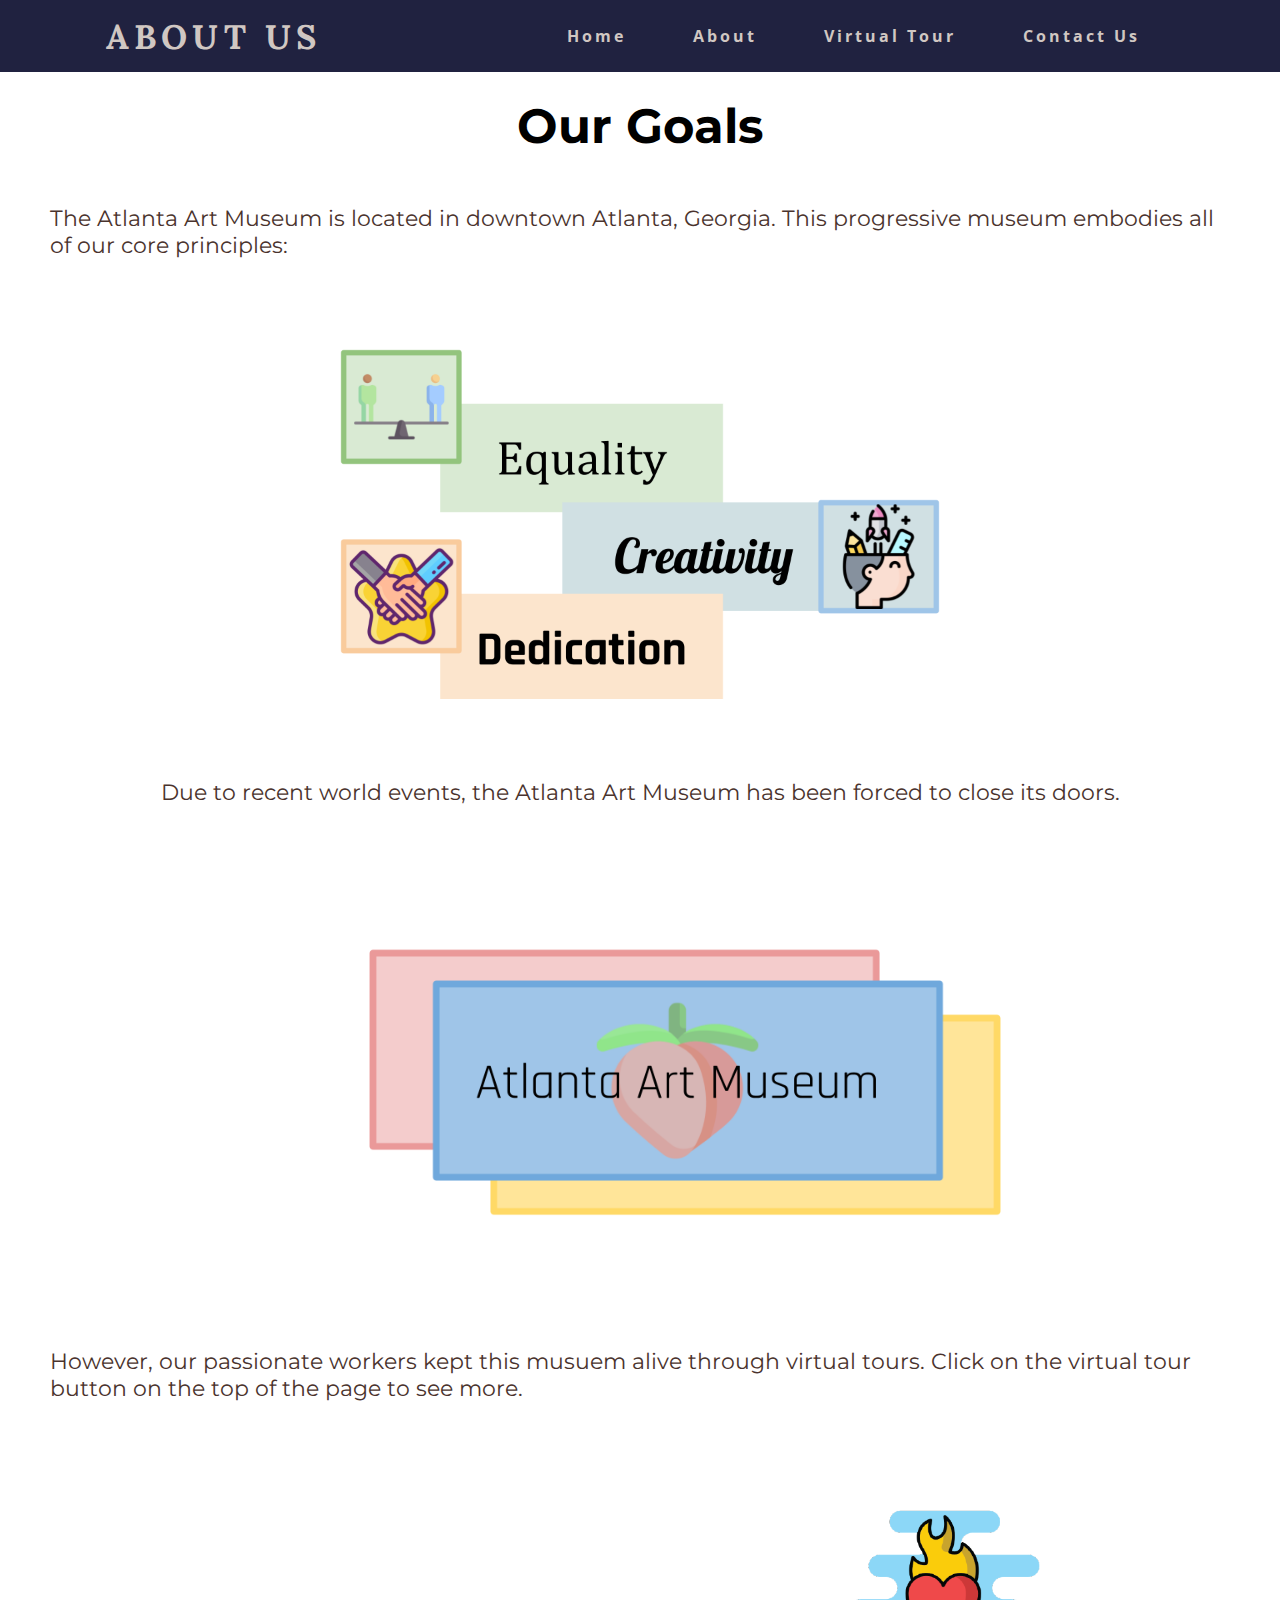
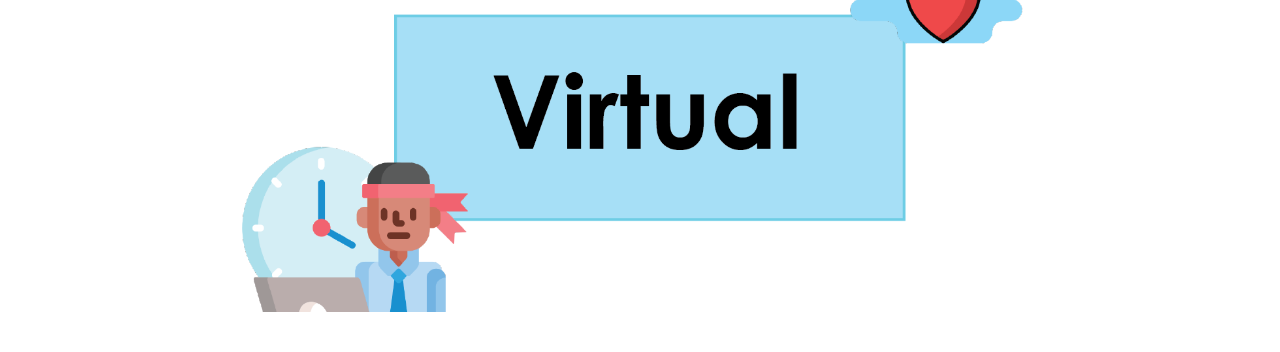
<file: about.html>
<!DOCTYPE html>
<html lang="en">
<head>
    <meta charset="UTF-8">
    <meta http-equiv="X-UA-Compatible" content="IE=edge">
    <meta name="viewport" content="width=device-width, initial-scale=1.0">
    <link href="https://fonts.googleapis.com/css2?family=Lora:ital,wght@1,600&family=Open+Sans:wght@600&display=swap" rel="stylesheet">
    <link href="https://fonts.googleapis.com/css2?family=Montserrat:wght@600&display=swap" rel="stylesheet">
    <link rel="stylesheet" href="style.css">
    <title>Virtual Art Museum</title>
</head>
<body class="aboutBody">
    <nav>
        <div class="logo">
            <h1>About Us</h1>
        </div>

        <ul class="navlinks">
            <li>
                <a href="index.html">Home</a>
            </li>

            <li>
                <a href="about.html">About</a>
            </li>

            <li>
                <a href="Virtual_Tour.html">Virtual Tour</a>
            </li>

            <li>
                <a href="Contact.html">Contact Us</a>
            </li>
        </ul>
        <div class="burger">
            <div class="line1"></div>
            <div class="line2"></div>
            <div class="line3"></div>
        </div>

    </nav>

    <h1 class="aboutUsTitle">
        <center>
        Our Goals
        </center>
    </h1>




    <div class="para1">
        <p class="aboutUsParagraph">
            <right>
                The Atlanta Art Museum is located in downtown Atlanta, Georgia. This progressive museum embodies all of our core principles:
            </right>
        </p>
        
    </div>
    <div class="slogan">
        <img src="images/2slogan2.png" alt="">
    </div>

    <div class="para2">
        <p class="aboutUsParagraph2">
            Due to recent world events, the Atlanta Art Museum has been forced to close its doors.                               
        </p>
    </div>


    <div class="slogan2">
        <center>
        <img src="images/slogan2v6.png" alt="">
        </center>
    </div>


    <div class="para3">
        <p class="aboutUsParagraph2">
            However, our passionate workers kept this musuem alive through virtual tours. Click on the virtual tour button on the top of the page to see more.                           
        </p>
    </div>

    <div class="slogan3">
        <center>
        <img src="images/slogan3v3.png" alt="">
        </center>
    </div>



    <script src="app.js"></script>
</body>
</html>
</file>
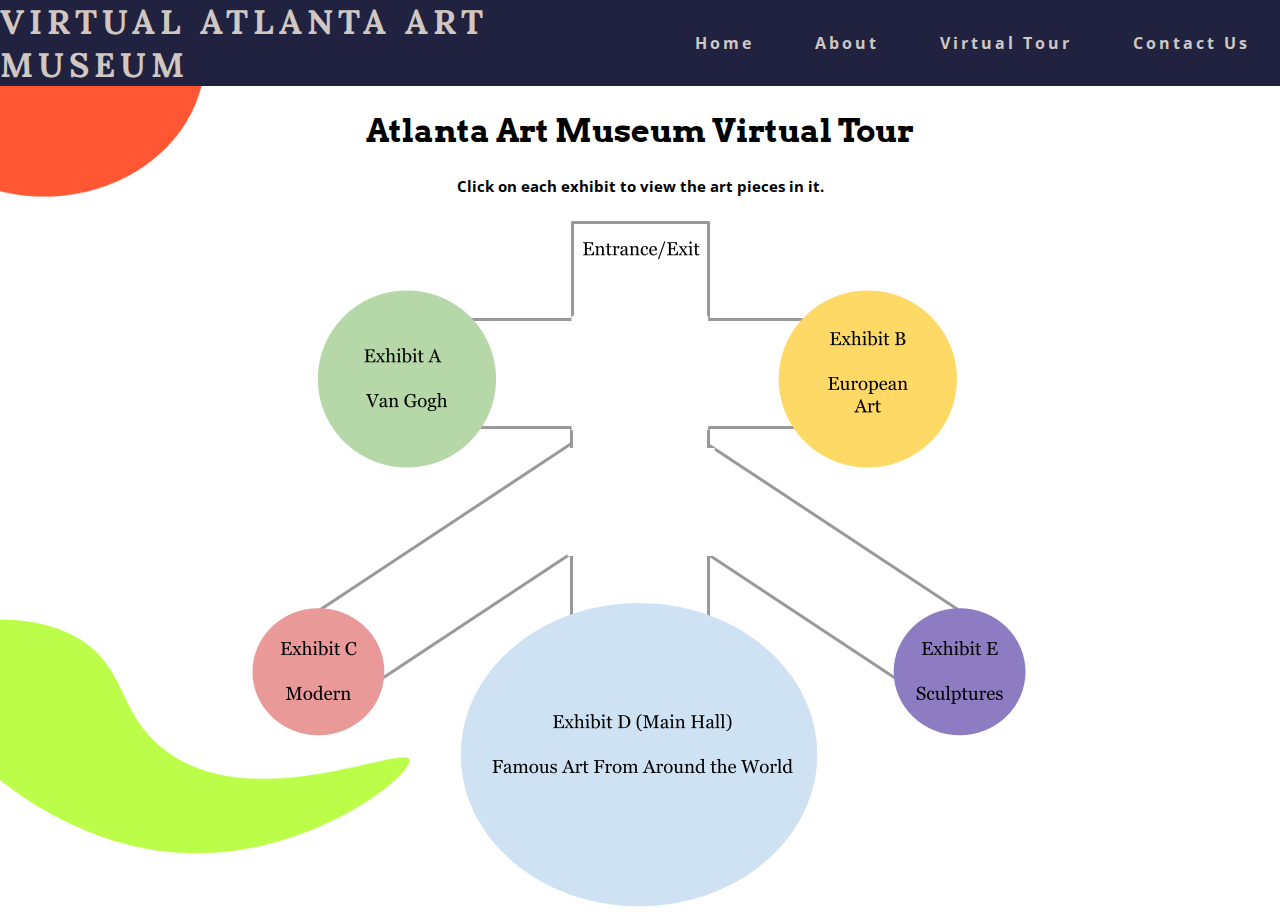
<file: Virtual_Tour.html>
<!DOCTYPE html>
<html lang="en">
<head>
    <meta charset="UTF-8">
    <meta http-equiv="X-UA-Compatible" content="IE=edge">
    <meta name="viewport" content="width=device-width, initial-scale=1.0">
    <link href="https://fonts.googleapis.com/css2?family=Lora:ital,wght@1,600&family=Open+Sans:wght@600&display=swap" rel="stylesheet">
    <link href="https://fonts.googleapis.com/css2?family=Sora:wght@600;800&display=swap" rel="stylesheet">
    <link href="https://fonts.googleapis.com/css2?family=Titillium+Web:wght@200&display=swap" rel="stylesheet">
    <link href="https://fonts.googleapis.com/css2?family=Arvo&display=swap" rel="stylesheet">
    <link rel="stylesheet" href="style.css">
    <title>Virtual Art Museum</title>
</head>
<body class="virtualtourbody">
    <nav>
        <div class="logo">
            <h1>Virtual Atlanta Art Museum</h1>
        </div>

        <ul class="navlinks">
            <li>
                <a href="index.html">Home</a>
            </li>

            <li>
                <a href="about.html">About</a>
            </li>

            <li>
                <a href="Virtual_Tour.html">Virtual Tour</a>
            </li>

            <li>
                <a href="Contact.html">Contact Us</a>
            </li>
        </ul>
        <div class="burger">
            <div class="line1"></div>
            <div class="line2"></div>
            <div class="line3"></div>
        </div>

    </nav>
    <h1 class="VirtualTourTitle">
        <center>
        Atlanta Art Museum Virtual Tour
        </center>
    </h1>
    <h2 class="VirtualTourGuide">
        <center>
        Click on each exhibit to view the art pieces in it.
        </center>
    </h2>


<div class="mapIMG"> 
        <img src="images/map.png" alt="VTMap" usemap="#MuseumMap">
</div>
    <map name="MuseumMap">
        <area shape="circle" coords="246,182,85" alt="ExhibitA" href="ExhibitA.html">
        <area shape="circle" coords="708,179,85" alt="ExhibitB" href="ExhibitB.html">
        <area shape="circle" coords="156,476,65" alt="ExhibitC" href="ExhibitC.html">
        <area shape="circle" coords="480,565,160" alt="ExhibitD" href="ExhibitD.html">
        <area shape="circle" coords="798,476,65" alt="ExhibitE" href="ExhibitE.html">
    </map>


    <script src="app.js"></script>
</body>
</html>
</file>
<file: style.css>
*{
    margin:0px;
    padding:0px;
    box-sizing: border-box;
}

nav{
    display: flex;
    justify-content: space-around;
    align-items: center;
    min-height: 8vh;
    font-family: 'Lora', serif;
    background-color: #202240;
    z-index: 2;
}

.logo{
    color:	#D0C7C2;
    text-transform: uppercase;
    letter-spacing: 0.313rem;
    font-size: 1.063rem;
}

.navlinks{
    display: flex;
    justify-content: space-around;
    width: 40rem;
    font-family: 'Open Sans', sans-serif;
}

.navlinks li{
    list-style: none;
}
.navlinks a{
    color:	#D0C7C2;
    text-decoration: none;
    letter-spacing: 0.188rem;
    font-weight: bold;
}

.navlinks a:hover{
    color: white;
}

.navlinks a::after{
    content: '';
    position: absolute;
    
}

p{
    font-size: 1.875rem;
}

::-webkit-scrollbar {
    width: .5vw;
}

::-webkit-scrollbar-track {
    background-color: #ffffff;
}

::-webkit-scrollbar-thumb {
    background-color: #4c3c3c;
    border-radius: 100vw;
}

.burger div{
    width: 2.188rem;
    height: 0.188rem;
    background-color: rgb(109, 39, 39);
    margin: 0.438rem;
    border-radius: 1.25rem;
}

body{
    background-color: white;
    z-index: 1;
}


.burger{
    display: none;
    cursor: pointer;
}


@media screen and (max-width:768px) {
    html body{
        overflow-x: hidden;
    }
    
    .navlinks{
        position: absolute;
        right: 0px;
        height: 80vh;
        top: 8vh;
        background-color: #c5aa6a;
        display: flex;
        flex-direction: column;
        align-items: center;
        width: 29%;
        transform: translateX(100%);
        transition: transform 0.5s ease-in; 
        justify-content: space-around;
        z-index: 2;
        overflow-x: hidden;
    }

    .burger{
        display: block;
        overflow-x: hidden;
    }

}

.nav-active{
    transform: translateX(0%);
}


.slideshow{
    width: 100%;
    height: 92vh;
    position: relative;
    overflow: hidden;  
    z-index: 1;
}

.slideshow-item{
    width: inherit;
    height: inherit;
    position: absolute;
    opacity: 0;
    animation: cycleImages 31s infinite ;
}

.slideshow-item img{
    display: flex;
    width: 100%;
    height: 100%;
    object-fit: cover;

}

.slideshow-item:nth-child(1),
.slideshow-item:nth-child(1) img{
    animation-delay: 0s;
}

.slideshow-item:nth-child(2),
.slideshow-item:nth-child(2) img{
    animation-delay: 10s;
}

.slideshow-item:nth-child(3),
.slideshow-item:nth-child(3) img{
    animation-delay: 20s;
}


@keyframes cycleImages{
    25%{
        opacity: 1;

    }
    40%{
        opacity: 0;

    }
}

@keyframes zoom{
    100%{
        transform: scale(1.3);
    }
}

.slideshow-item img{
    justify-self: center;  
}

.Title{
    font-size: 2rem;
    font-family: 'Arvo', serif;
    color: black;
    animation: fadeIn linear 3s;
    -webkit-animation: fadeIn linear 3s;
    -moz-animation: fadeIn linear 3s;
    -o-animation: fadeIn linear 3s;
    -ms-animation: fadeIn linear 3s;
    margin-top: 55px;
}

.IntroPageParagraph p{
   font-size: 1.25rem;
   font-family: 'Titillium Web', sans-serif;
   color: black;
   animation: fadeIn linear 3s;
  -webkit-animation: fadeIn linear 3s;
  -moz-animation: fadeIn linear 3;
  -o-animation: fadeIn linear 3s;
  -ms-animation: fadeIn linear 3s; 
  text-align: center;
  line-height: 1.6;
}

.IntroPageParagraph{
    margin-top: 30px;
    margin-bottom: 30px;
    margin-left: 130px;
    margin-right: 130px;
}

.IntroPics{
  margin: 0 auto;
  text-align: center;
  margin-bottom: 60px;
}

.aboutUsTitle{
    font-family: 'Open Sans', sans-serif;
    color: black;
    font-size: 25px;
    margin-top: 25px;
    animation: fadeIn linear 3s;
  -webkit-animation: fadeIn linear 3s;
  -moz-animation: fadeIn linear 3s;
  -o-animation: fadeIn linear 3s;
  -ms-animation: fadeIn linear 3s;
}




.aboutUsParagraph{
    font-family: 'Montserrat', sans-serif;
    color: #4A332D;
    font-size: 1.375rem;
    display: flex;
    justify-content: center;
    margin-bottom: 10px;
    margin-left: 50px;
    margin-right: 50px;
    margin-top: 50px;
    animation: fadeIn linear 3s;
  -webkit-animation: fadeIn linear 3s;
  -moz-animation: fadeIn linear 3s;
  -o-animation: fadeIn linear 3s;
  -ms-animation: fadeIn linear 3s;
    
}

.aboutUsParagraph2{
    font-family: 'Montserrat', sans-serif;
    color: #4A332D;
    font-size: 1.375rem;
    display: flex;
    justify-content: center;
    margin-bottom: 20px;
    margin-left: 50px;
    margin-right: 50px;
    margin-top: 20px;
    animation: fadeIn linear 3s;
  -webkit-animation: fadeIn linear 3s;
  -moz-animation: fadeIn linear 3s;
  -o-animation: fadeIn linear 3s;
  -ms-animation: fadeIn linear 3s;
}
.para2{
    margin-top: 5em;
    margin-bottom: 5em;
}

.aboutUsParagraph3{
    font-family: 'Montserrat', sans-serif;
    color: #4A332D;
    font-size: 1.375rem;
    display: flex;
    justify-content: center;
    margin-bottom: 20px;
    margin-left: 50px;
    margin-right: 50px;
    margin-top: 20px;
    animation: fadeIn linear 3s;
  -webkit-animation: fadeIn linear 3s;
  -moz-animation: fadeIn linear 3s;
  -o-animation: fadeIn linear 3s;
  -ms-animation: fadeIn linear 3s;
}

.para3{
    margin-bottom: 5em;
    margin-top: 2em;
}


.slogan img{
    display: block;
    display: flex;
    margin: 0 auto;
    width: 50em;
    padding: 5em;
    animation: fadeIn linear 3s;
    -webkit-animation: fadeIn linear 3s;
    -moz-animation: fadeIn linear 3s;
    -o-animation: fadeIn linear 3s;
    -ms-animation: fadeIn linear 3s;
}

.slogan{
    height: 430px;
    overflow:hidden;
}
  
.contactBody{
    background-image: url(images/try21.png);
    background-repeat: no-repeat;
    background-size: cover;
    overflow-x: hidden;
}

.aboutUsTitle{
    font-family: 'Montserrat', sans-serif;
    font-size: 3em;
}

.slogan2 img{display: block;
    display: block;
    display: flex;
    margin: 0 auto;
    width: 50em;
    animation: fadeIn linear 3s;
  -webkit-animation: fadeIn linear 3s;
  -moz-animation: fadeIn linear 3s;
  -o-animation: fadeIn linear 3s;
  -ms-animation: fadeIn linear 3s;

}

.slogan2{
    height: 430px;
    overflow:hidden;
    animation: fadeIn linear 3s;
  -webkit-animation: fadeIn linear 3s;
  -moz-animation: fadeIn linear 3s;
  -o-animation: fadeIn linear 3s;
  -ms-animation: fadeIn linear 3s;
}

.slogan3{
    height: 430px;
    overflow:hidden;
    margin-bottom: 2.5em;
    animation: fadeIn linear 3s;
  -webkit-animation: fadeIn linear 3s;
  -moz-animation: fadeIn linear 3s;
  -o-animation: fadeIn linear 3s;
  -ms-animation: fadeIn linear 3s;
    
}

.slogan3 img{
    display: block;
    display: flex;
    margin: 0 auto;
    width: 50em;
    animation: fadeIn linear 3s;
  -webkit-animation: fadeIn linear 3s;
  -moz-animation: fadeIn linear 3s;
  -o-animation: fadeIn linear 3s;
  -ms-animation: fadeIn linear 3s;
}

input[type=text], select, textarea {
    width: 100%; /* Full width */
    padding: 12px; /* Some padding */ 
    border: 1px solid #ccc; /* Gray border */
    border-radius: 4px; /* Rounded borders */
    box-sizing: border-box; /* Make sure that padding and width stays in place */
    margin-top: 6px; /* Add a top margin */
    margin-bottom: 16px; /* Bottom margin */
    resize: vertical /* Allow the user to vertically resize the textarea (not horizontally) */
  }
  
                    
 



/* Style inputs with type="text", select elements and textareas */
input[type=text], select, textarea {
    width: 100%; /* Full width */
    padding: 12px; /* Some padding */ 
    border: 1px solid #ccc; /* Gray border */
    border-radius: 4px; /* Rounded borders */
    box-sizing: border-box; /* Make sure that padding and width stays in place */
    margin-top: 6px; /* Add a top margin */
    margin-bottom: 16px; /* Bottom margin */
    resize: vertical /* Allow the user to vertically resize the textarea (not horizontally) */
  }

  .VirtualTourTitle{
    font-family: 'Arvo', serif;
    color: black;
    font-size: 2rem;
    margin-top: 25px;
    

  }

  .VirtualTourGuide{
      font-family:  'Open Sans', sans-serif;
      color: black;
      margin-top: 25px;
      font-size: 15px;


  }

  .map{
      margin-bottom: 2.5em;
  }


.virtualtourbody{
    background-image: url(images/Artboard\ 1.png);
    background-size: cover;
    background-repeat: no-repeat;
    background-attachment: fixed;
}

.mapIMG{
    width: 50em;
    margin: 0 auto;
    display: flex;
    justify-content: center;
}


.ExhibitA{
    text-align: center;
    font-family: 'Martel', serif;
    font-size: 20px;
    color: black;
    animation: fadeIn linear 3s;
    -webkit-animation: fadeIn linear 3s;
    -moz-animation: fadeIn linear 3s;
    -o-animation: fadeIn linear 3s;
    -ms-animation: fadeIn linear 3s;
    margin-bottom: 25px;
    margin-top: 25px;
  

}
.vanGoghImages{ 
    margin: 50px auto;
    text-align: center;
    margin-bottom: 60px;
    animation: fadeIn linear 3s;
    -webkit-animation: fadeIn linear 3s;
    -moz-animation: fadeIn linear 3s;
    -o-animation: fadeIn linear 3s;
    -ms-animation: fadeIn linear 3s;
}
.vanGoghImages img{
    width: 300px;
    height: 250px;
    padding:5px;
}

.vanGoghImages img:hover{
    transform: scale(1.5);
}

.VanGoghLife{
    display: inline-block;
    font-family: 'Roboto', sans-serif;
    line-height: 1.6;
    font-size: 20px;
    color: black;
    animation: fadeIn linear 3s;
    -webkit-animation: fadeIn linear 3s;
    -moz-animation: fadeIn linear 3s;
    -o-animation: fadeIn linear 3s;
    -ms-animation: fadeIn linear 3s;
    margin-left: 50px;
    margin-right: 50px;
    margin-bottom: 20px;
    background-color: #D0C7C2;
    padding:40px;
}

.ExhibitB{
    text-align: center;
    font-family: 'Martel', serif;
    font-size: 20px;
    color: black;
    animation: fadeIn linear 3s;
    -webkit-animation: fadeIn linear 3s;
    -moz-animation: fadeIn linear 3s;
    -o-animation: fadeIn linear 3s;
    -ms-animation: fadeIn linear 3s;
    margin-bottom: 25px;
    margin-top: 25px;
  

}
.EuropeanArtImages{ 
    margin: 50px auto;
    text-align: center;
    margin-bottom: 60px;
    animation: fadeIn linear 3s;
    -webkit-animation: fadeIn linear 3s;
    -moz-animation: fadeIn linear 3s;
    -o-animation: fadeIn linear 3s;
    -ms-animation: fadeIn linear 3s;
}
.EuropeanArtImages img{
    width: 300px;
    height: 250px;
    padding:19px;
}

.EuropeanArtImages img:hover{
    transform: scale(1.5);
}

.EuropeanArt{
    display: inline-block;
    font-family: 'Roboto', sans-serif;
    line-height: 1.6;
    font-size: 20px;
    color: black;
    animation: fadeIn linear 3s;
    -webkit-animation: fadeIn linear 3s;
    -moz-animation: fadeIn linear 3s;
    -o-animation: fadeIn linear 3s;
    -ms-animation: fadeIn linear 3s;
    margin-left: 50px;
    margin-right: 50px;
    background-color: #D0C7C2;
    padding:40px;
    color: #202240
   
}

/*Echibit D*/
.ExhibitD{
    text-align: center;
    font-family: 'Martel', serif;
    font-size: 20px;
    color: black;
    animation: fadeIn linear 3s;
    -webkit-animation: fadeIn linear 3s;
    -moz-animation: fadeIn linear 3s;
    -o-animation: fadeIn linear 3s;
    -ms-animation: fadeIn linear 3s;
    margin-bottom: 25px;
    margin-top: 25px;
  

}
.FamousArtImages{ 
    margin: 50px auto;
    text-align: center;
    margin-bottom: 60px;
    animation: fadeIn linear 3s;
    -webkit-animation: fadeIn linear 3s;
    -moz-animation: fadeIn linear 3s;
    -o-animation: fadeIn linear 3s;
    -ms-animation: fadeIn linear 3s;
}
.FamousArtImages img{
    width: 300px;
    height: 250px;
    padding:19px;
}

.FamousArtImages img:hover{
    transform: scale(1.5);
}

.FamousArt{
    display: inline-block;
    font-family: 'Roboto', sans-serif;
    line-height: 1.6;
    font-size: 20px;
    color: black;
    color: black;
    animation: fadeIn linear 3s;
    -webkit-animation: fadeIn linear 3s;
    -moz-animation: fadeIn linear 3s;
    -o-animation: fadeIn linear 3s;
    -ms-animation: fadeIn linear 3s;
    margin-left: 50px;
    margin-right: 50px;
    background-color: #D0C7C2;
    padding:40px;
}


/*Echibit C*/
.ExhibitC{
    text-align: center;
    font-family: 'Martel', serif;
    font-size: 20px;
    color: black;
    animation: fadeIn linear 3s;
    -webkit-animation: fadeIn linear 3s;
    -moz-animation: fadeIn linear 3s;
    -o-animation: fadeIn linear 3s;
    -ms-animation: fadeIn linear 3s;
    margin-bottom: 25px;
    margin-top: 25px;
  

}
.ModernArtImages{ 
    margin: 50px auto;
    text-align: center;
    margin-bottom: 60px;
    animation: fadeIn linear 3s;
    -webkit-animation: fadeIn linear 3s;
    -moz-animation: fadeIn linear 3s;
    -o-animation: fadeIn linear 3s;
    -ms-animation: fadeIn linear 3s;
}
.ModernArtImages img{
    width: 300px;
    height: 250px;
    padding:19px;
}

.ModernArtImages img:hover{
    transform: scale(1.5);
}

.ModernArt{
    display: inline-block;
    font-family: 'Roboto', sans-serif;
    line-height: 1.6;
    font-size: 20px;
    color: black;
    color: black;
    animation: fadeIn linear 3s;
    -webkit-animation: fadeIn linear 3s;
    -moz-animation: fadeIn linear s;
    -o-animation: fadeIn linear 3s;
    -ms-animation: fadeIn linear 3s;
    margin-left: 50px;
    margin-right: 50px;
    background-color: #D0C7C2;
    padding:40px;
}

.ExhibitE{
    text-align: center;
    font-family: 'Martel', serif;
    font-size: 20px;
    color: black;
    animation: fadeIn linear 3s;
    -webkit-animation: fadeIn linear 3s;
    -moz-animation: fadeIn linear 3s;
    -o-animation: fadeIn linear 3s;
    -ms-animation: fadeIn linear 3s;
    margin-bottom: 25px;
    margin-top: 25px;
  

}
.sculptureArtImages{ 
    margin: 50px auto;
    text-align: center;
    margin-bottom: 60px;
    animation: fadeIn linear 3s;
    -webkit-animation: fadeIn linear 3s;
    -moz-animation: fadeIn linear 3s;
    -o-animation: fadeIn linear 3s;
    -ms-animation: fadeIn linear 3s;
}
.sculptureArtImages img{
    width: 300px;
    height: 250px;
    padding:19px;
}

.sculptureArtImages img:hover{
    transform: scale(1.5);
}

.sculptureArt{
    display: inline-block;
    font-family: 'Roboto', sans-serif;
    line-height: 1.6;
    font-size: 20px;
    color: black;
    color: black;
    animation: fadeIn linear 3s;
    -webkit-animation: fadeIn linear 3s;
    -moz-animation: fadeIn linear 3s;
    -o-animation: fadeIn linear 3s;
    -ms-animation: fadeIn linear 3s;
    margin-left: 50px;
    margin-right: 50px;
    background-color: #D0C7C2;
    padding:40px;

}




@keyframes fadeIn {
    0% {opacity:0;}
    100% {opacity:1;}
  }
  
  @-moz-keyframes fadeIn {
    0% {opacity:0;}
    100% {opacity:1;}
  }
  
  @-webkit-keyframes fadeIn {
    0% {opacity:0;}
    100% {opacity:1;}
  }
  
  @-o-keyframes fadeIn {
    0% {opacity:0;}
    100% {opacity:1;}
  }
  
  @-ms-keyframes fadeIn {
    0% {opacity:0;}
    100% {opacity:1;}
  }

  #lightbox{
    position: fixed;
    z-index: 1000;
    top: 0;
    width: 100%;
    height: 100%;
    background-color: rgba(0,0, 0, .8);
    display: none;
}

#lightbox.active{
    display: flex;
    justify-content: center;
    align-items: center;
}

.sourcesParagraph{
    font-family: 'Lora', serif;
    margin-top: 20px;
}

/* SUP DADDDY*/
</file>
